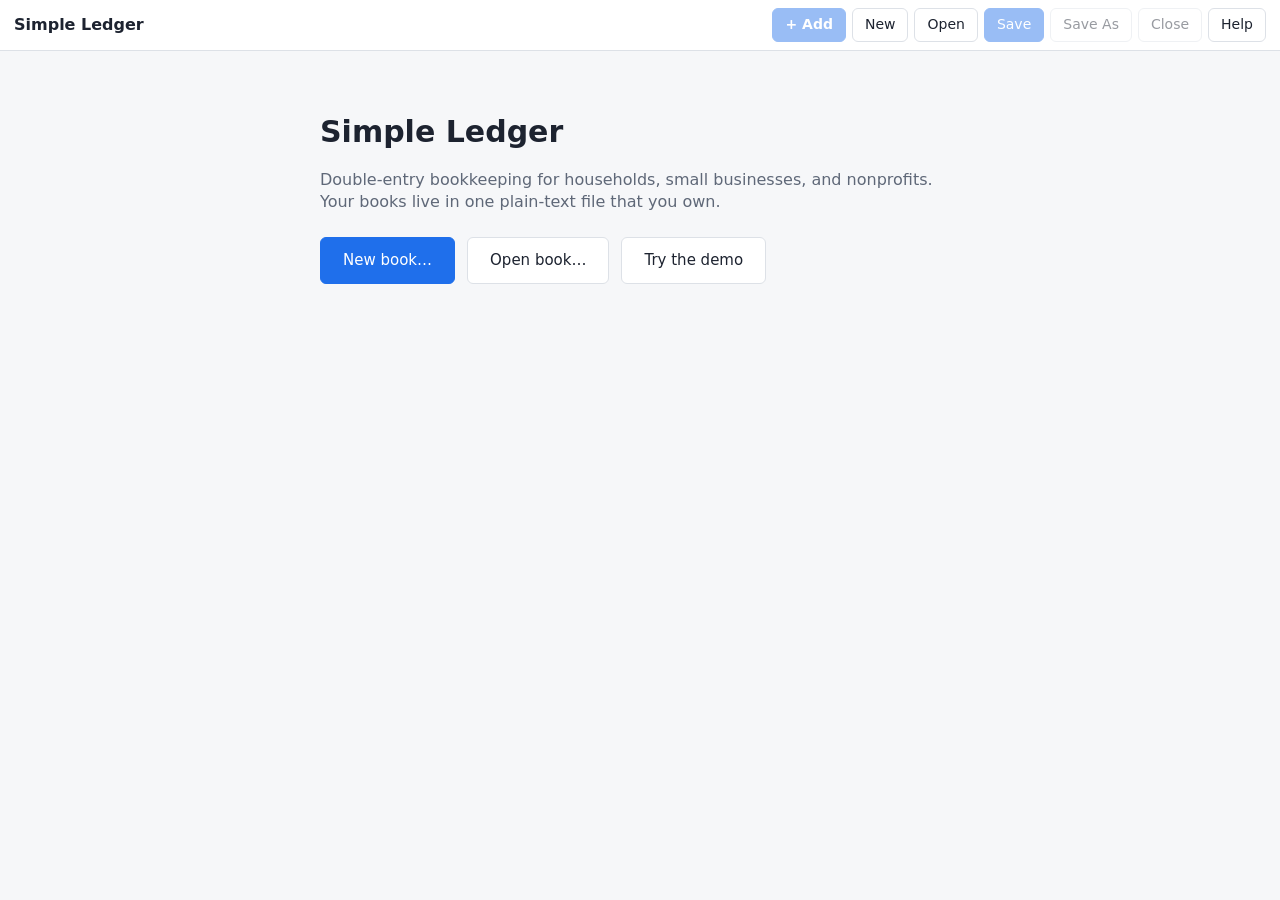
<file: index.html>
<!DOCTYPE html>
<html lang="en">
<head>
<meta charset="utf-8">
<meta name="viewport" content="width=device-width, initial-scale=1">
<title>Simple Ledger</title>
<link rel="icon" type="image/svg+xml" href="favicon.svg">
<link rel="manifest" href="manifest.webmanifest">
<link rel="apple-touch-icon" href="icon-180.png">
<meta name="theme-color" content="#1f5f4a">
<link rel="stylesheet" href="styles.css">
</head>
<body class="no-book">
<header id="toolbar">
  <button id="btn-menu" class="icon" title="Menu" aria-label="Menu">&#9776;</button>
  <div class="brand">
    <span id="book-title">Simple Ledger</span>
    <span id="dirty" class="dot" title="Saved"></span>
    <small id="file-name"></small>
  </div>
  <div class="tools">
    <button id="btn-add" class="primary" title="Add a transaction in plain words" disabled>+ Add</button>
    <button id="btn-new" title="New book">New</button>
    <button id="btn-open" title="Open a journal file">Open</button>
    <button id="btn-save" class="primary" title="Save (Ctrl+S)">Save</button>
    <button id="btn-saveas" title="Save as a new file (Ctrl+Shift+S)">Save As</button>
    <button id="btn-close" title="Close this book">Close</button>
    <button id="btn-help" title="Open the Help guide in a new tab">Help</button>
  </div>
</header>
<div id="layout">
  <nav id="nav"></nav>
  <main id="main"></main>
</div>

<script src="js/money.js"></script>
<script src="js/journal.js"></script>
<script src="js/book.js"></script>
<script src="js/templates.js"></script>
<script src="js/reports.js"></script>
<script src="js/biz.js"></script>
<script src="js/import.js"></script>
<script src="js/pocket.js"></script>
<script src="js/merge.js"></script>
<script src="js/reconcile.js"></script>
<script src="js/storage.js"></script>
<script src="js/ui.js"></script>
<script src="js/reportui.js"></script>
<script src="js/importui.js"></script>
<script src="js/reconcileui.js"></script>
<script src="js/checks.js"></script>
<script src="js/flow.js"></script>
<script src="js/demo.js"></script>
<script src="js/diagnose.js"></script>
<script src="js/ai.js"></script>
<script src="js/aiui.js"></script>
<script src="js/bizui.js"></script>
<script src="js/checksui.js"></script>
<script src="js/quickui.js"></script>
<script src="js/pocketui.js"></script>
<script src="js/mergeui.js"></script>
<script src="js/helpcontent.js"></script>
<script src="js/home.js"></script>
<script src="js/app.js"></script>
<script>
if ('serviceWorker' in navigator && (location.protocol === 'https:' || location.hostname === 'localhost')) navigator.serviceWorker.register('sw.js').catch(function () {});
</script>
</body>
</html>
</file>
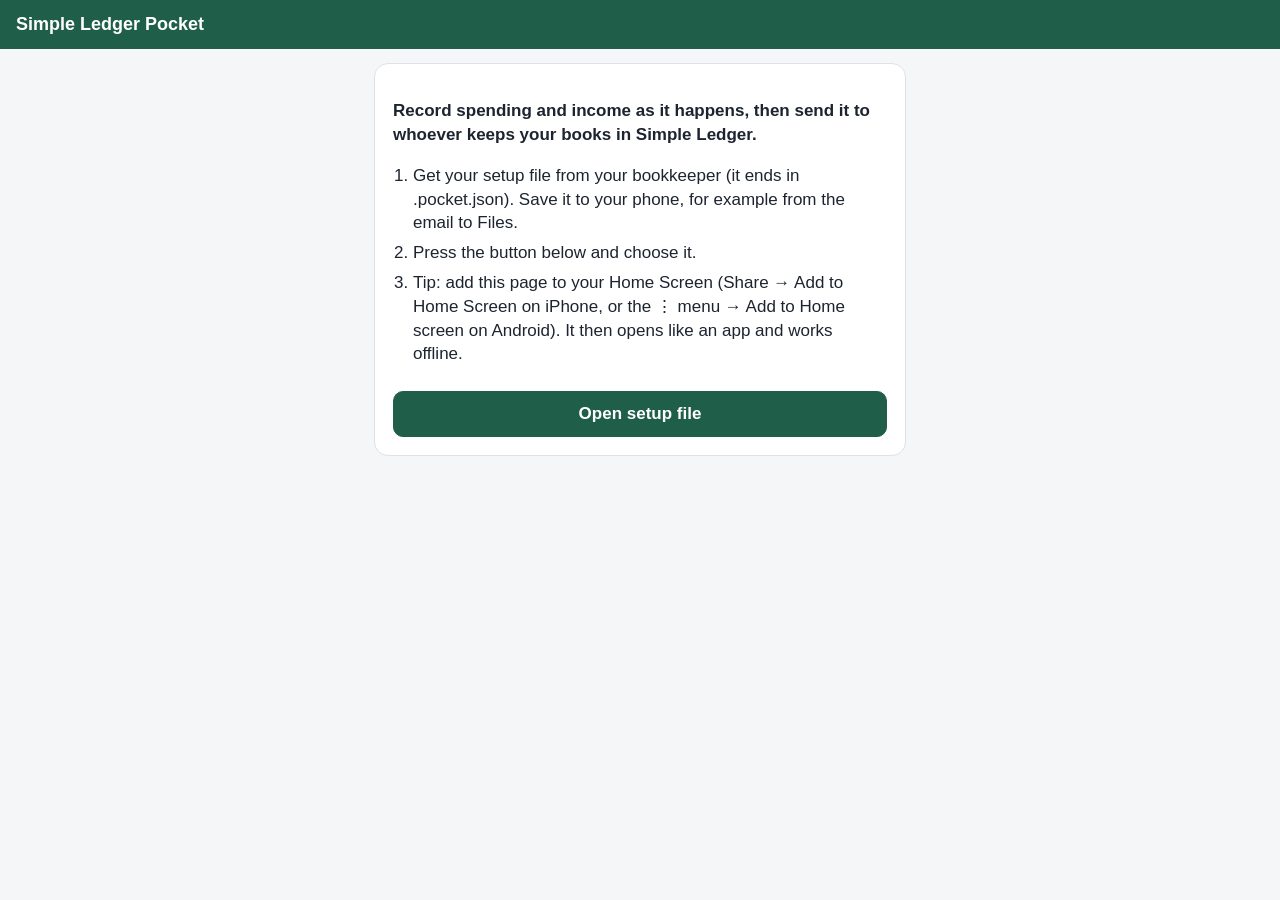
<file: pocket/index.html>
<!DOCTYPE html>
<html lang="en">
<head>
<meta charset="utf-8">
<meta name="viewport" content="width=device-width, initial-scale=1, viewport-fit=cover">
<meta name="theme-color" content="#1f5f4a">
<meta name="apple-mobile-web-app-capable" content="yes">
<meta name="apple-mobile-web-app-title" content="Pocket">
<title>Simple Ledger Pocket</title>
<link rel="manifest" href="manifest.webmanifest">
<link rel="icon" type="image/svg+xml" href="icon.svg">
<link rel="apple-touch-icon" href="icon-180.png">
<style>
:root { --accent: #1f5f4a; --accent-ink: #fff; --ink: #1d2430; --quiet: #6b7480; --line: #dde2e8; --bg: #f4f6f8; --panel: #fff; --neg: #b3261e; --pos: #1d7a46; --warn: #8a5a00; }
* { box-sizing: border-box; }
html, body { margin: 0; background: var(--bg); color: var(--ink); font: 17px/1.4 -apple-system, BlinkMacSystemFont, "Segoe UI", Roboto, sans-serif; -webkit-text-size-adjust: 100%; }
body { padding: env(safe-area-inset-top) env(safe-area-inset-right) env(safe-area-inset-bottom) env(safe-area-inset-left); }
header { background: var(--accent); color: var(--accent-ink); padding: 12px 16px; display: flex; align-items: center; gap: 10px; position: sticky; top: 0; z-index: 2; }
header h1 { font-size: 18px; margin: 0; flex: 1; white-space: nowrap; overflow: hidden; text-overflow: ellipsis; }
header small { display: block; font-weight: 400; opacity: .85; font-size: 13px; }
header button { background: transparent; border: 1px solid rgba(255,255,255,.5); color: #fff; padding: 6px 10px; }
main { padding: 14px 14px 110px; max-width: 560px; margin: 0 auto; }
button { font: inherit; border: 1px solid var(--line); background: var(--panel); color: var(--ink); border-radius: 10px; padding: 10px 14px; cursor: pointer; }
button.primary { background: var(--accent); border-color: var(--accent); color: var(--accent-ink); font-weight: 600; }
button.danger { color: var(--neg); }
button.link { border: none; background: none; color: var(--accent); padding: 6px 4px; }
button:disabled { opacity: .45; }
.big2 { display: grid; grid-template-columns: 1fr 1fr; gap: 12px; margin: 4px 0 18px; }
.big2 button { padding: 22px 8px; font-size: 20px; font-weight: 600; border-radius: 14px; }
.big2 .spent { background: #fff3f2; border-color: #f0c9c6; color: var(--neg); }
.big2 .got { background: #eef8f2; border-color: #bfe3cd; color: var(--pos); }
h2 { font-size: 15px; text-transform: uppercase; letter-spacing: .04em; color: var(--quiet); margin: 18px 2px 8px; font-weight: 600; }
.card { background: var(--panel); border: 1px solid var(--line); border-radius: 12px; overflow: hidden; }
.row { display: flex; gap: 10px; padding: 11px 14px; border-top: 1px solid var(--line); align-items: center; }
.row:first-child { border-top: none; }
.row.click { cursor: pointer; } .row.click:active { background: #f0f3f6; }
.row .main { flex: 1; min-width: 0; }
.row .main strong, .row .main small { display: block; white-space: nowrap; overflow: hidden; text-overflow: ellipsis; }
.row .main small { color: var(--quiet); font-size: 14px; }
.amt { font-variant-numeric: tabular-nums; font-weight: 600; white-space: nowrap; }
.amt.neg { color: var(--neg); } .amt.pos { color: var(--pos); }
.empty { color: var(--quiet); padding: 14px; text-align: center; }
.sendbar { position: fixed; left: 0; right: 0; bottom: 0; padding: 12px 14px calc(12px + env(safe-area-inset-bottom)); background: rgba(244,246,248,.96); border-top: 1px solid var(--line); }
.sendbar button { width: 100%; max-width: 560px; display: block; margin: 0 auto; padding: 15px; font-size: 18px; }
form { display: grid; gap: 14px; }
label.f { display: grid; grid-template-columns: minmax(0, 1fr); gap: 5px; font-size: 15px; color: var(--quiet); }
label.f input, label.f select, label.f textarea { font: inherit; font-size: 18px; color: var(--ink); padding: 11px 12px; border: 1px solid var(--line); border-radius: 10px; background: var(--panel); width: 100%; -webkit-appearance: none; appearance: none; }
label.f select { background-image: linear-gradient(45deg, transparent 50%, var(--quiet) 50%), linear-gradient(135deg, var(--quiet) 50%, transparent 50%); background-position: calc(100% - 18px) 50%, calc(100% - 13px) 50%; background-size: 5px 5px; background-repeat: no-repeat; padding-right: 32px; }
label.f input.money { font-size: 30px; font-weight: 600; text-align: right; font-variant-numeric: tabular-nums; }
.seg { display: grid; grid-template-columns: 1fr 1fr; border: 1px solid var(--line); border-radius: 10px; overflow: hidden; }
.seg button { border: none; border-radius: 0; padding: 12px; background: var(--panel); }
.seg button.on.spent { background: var(--neg); color: #fff; } .seg button.on.got { background: var(--pos); color: #fff; }
.actions { display: flex; gap: 10px; } .actions .grow { flex: 1; }
.note { color: var(--quiet); font-size: 14px; }
.warn { color: var(--warn); font-size: 14px; }
.toast { position: fixed; left: 50%; transform: translateX(-50%); bottom: calc(90px + env(safe-area-inset-bottom)); background: #1d2430; color: #fff; padding: 10px 16px; border-radius: 10px; font-size: 15px; z-index: 9; max-width: 90vw; }
.welcome { background: var(--panel); border: 1px solid var(--line); border-radius: 14px; padding: 18px; }
.welcome ol { padding-left: 20px; } .welcome li { margin: 6px 0; }
.total { display: flex; justify-content: space-between; padding: 4px 4px 0; color: var(--quiet); font-size: 14px; }
kbd { font: inherit; }
.amtbox input.money { padding-right: 12px; }
.fx { background: #fbf6e8; border: 1px solid #ecdca6; border-radius: 10px; padding: 12px; display: grid; gap: 12px; } .fx[hidden] { display: none; } .fx .note { margin: 0; }
.orig { display: block; font-weight: 400; color: var(--quiet); font-size: 13px; text-align: right; }
</style>
</head>
<body>
<header>
  <h1 id="title">Simple Ledger Pocket</h1>
  <button id="btn-menu" hidden>Menu</button>
</header>
<main id="main"></main>
<div class="sendbar" id="sendbar" hidden><button class="primary" id="btn-send">Send to bookkeeper</button></div>
<script src="pocket.js"></script>
</body>
</html>
</file>
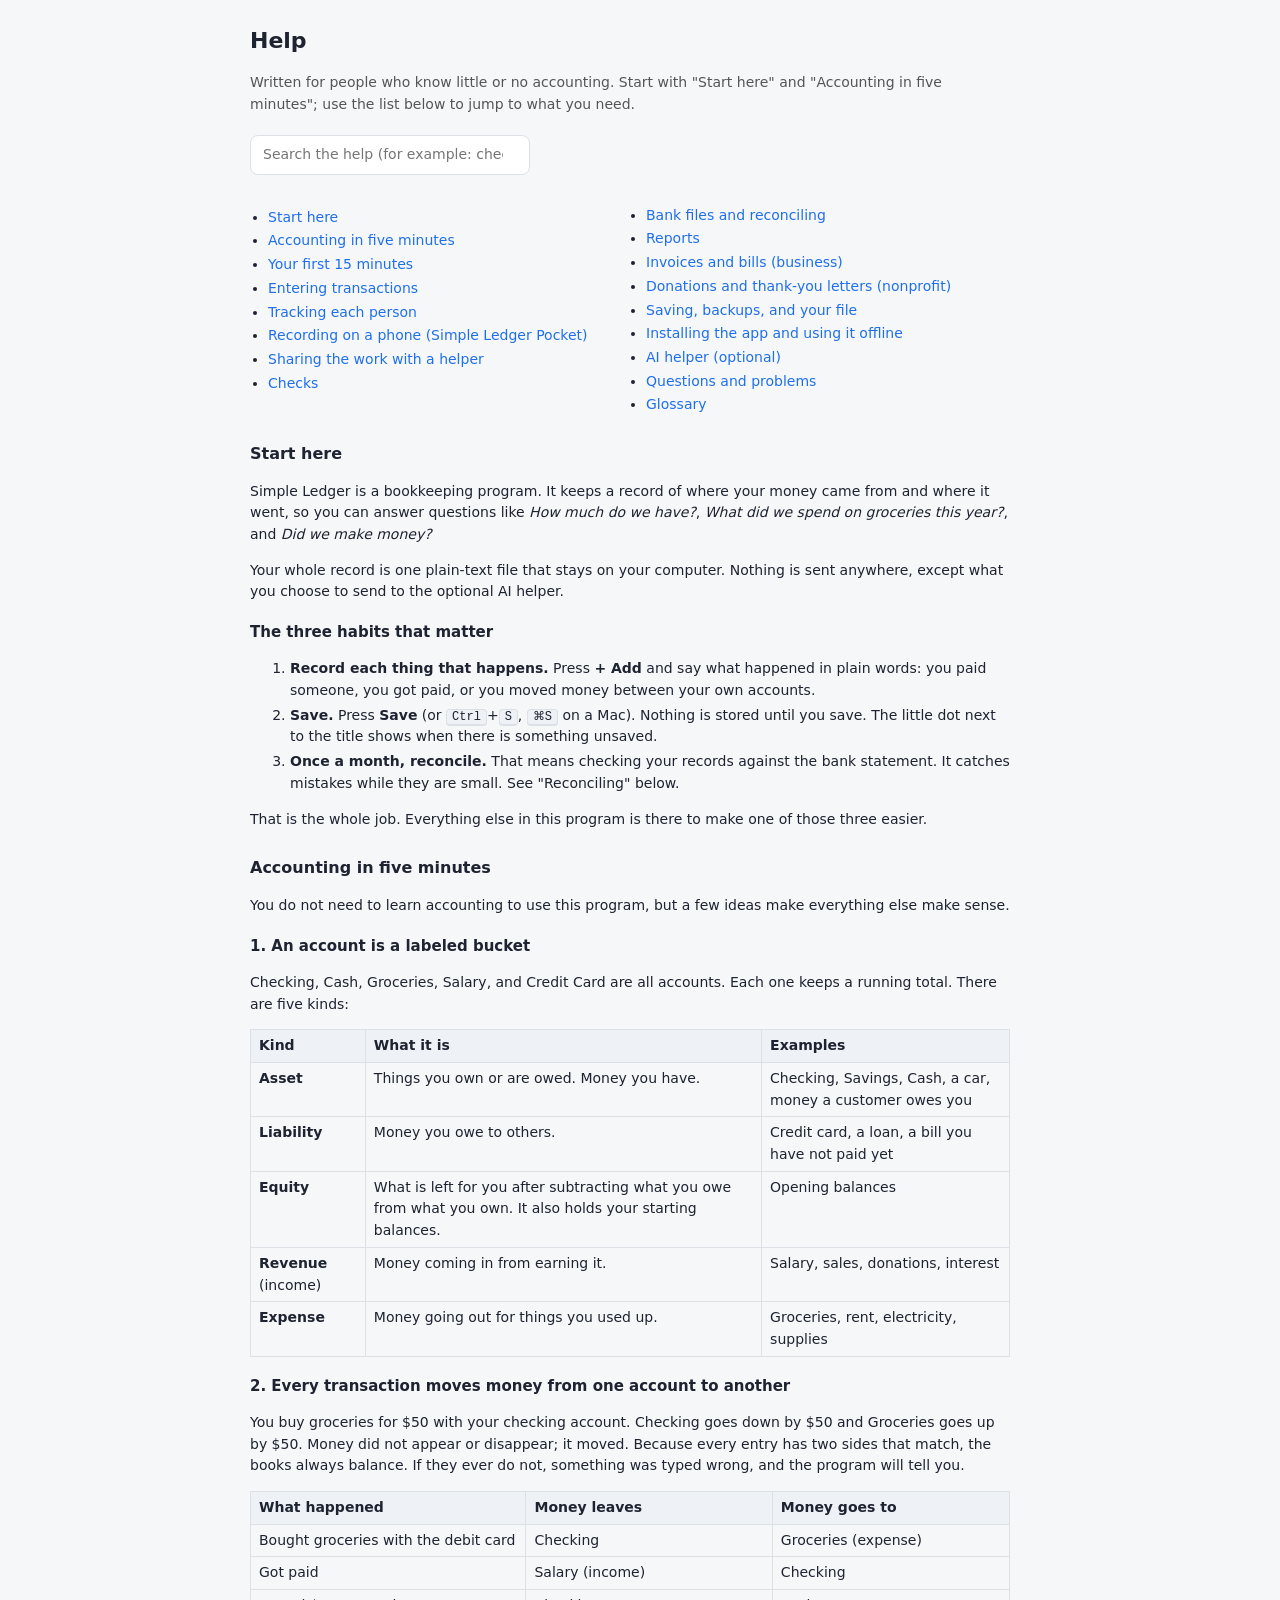
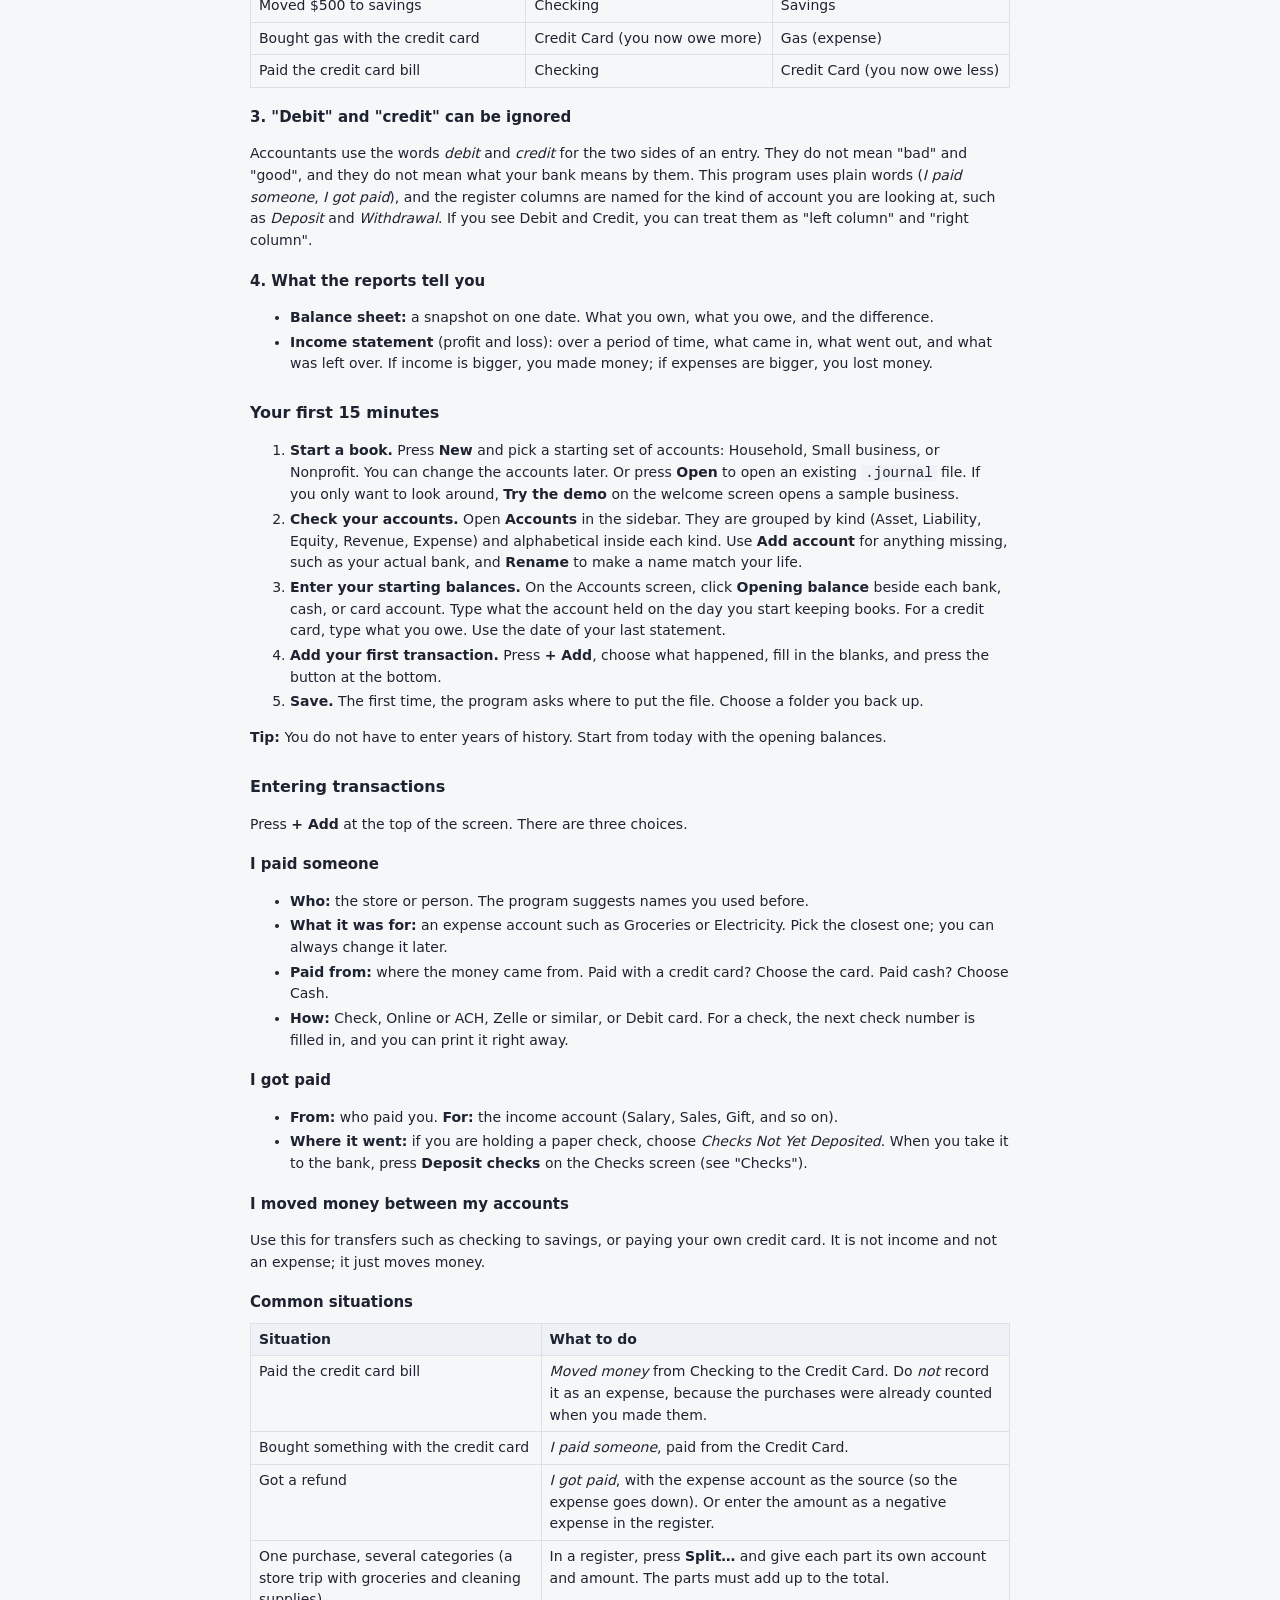
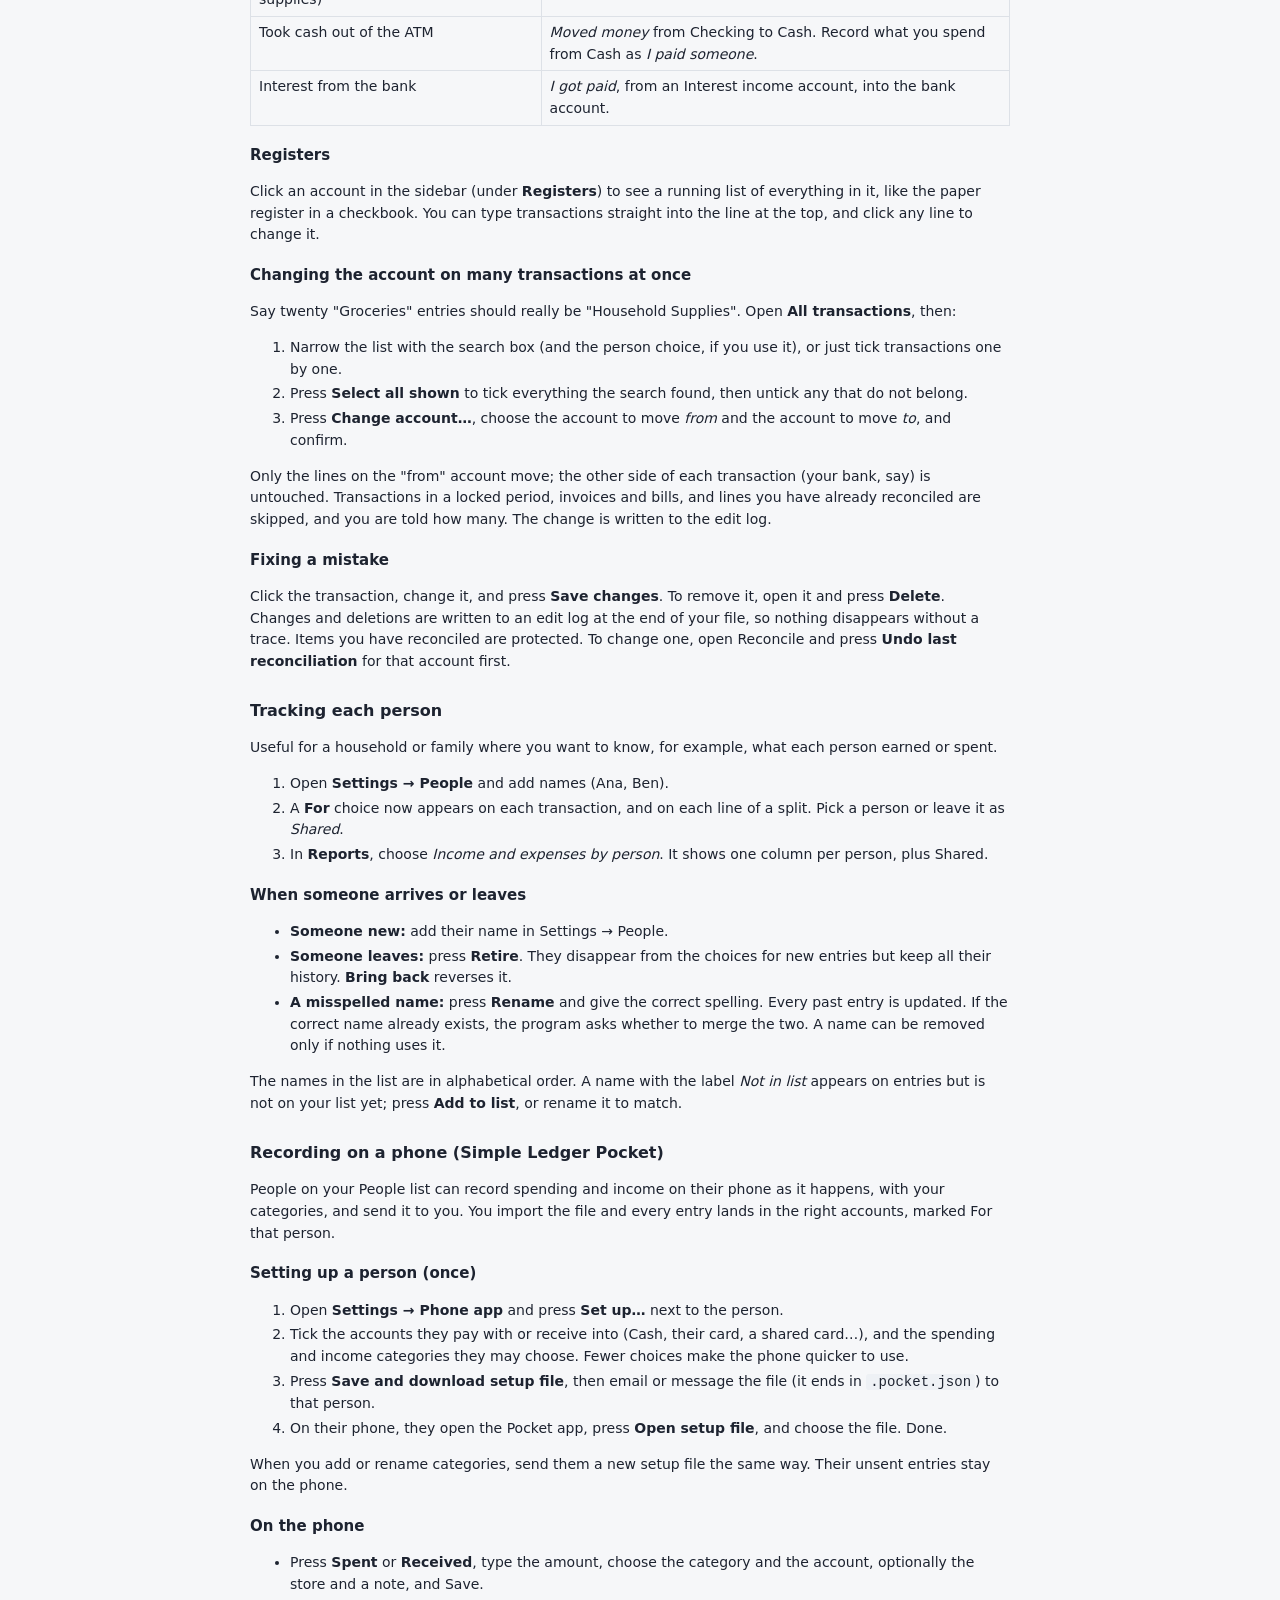
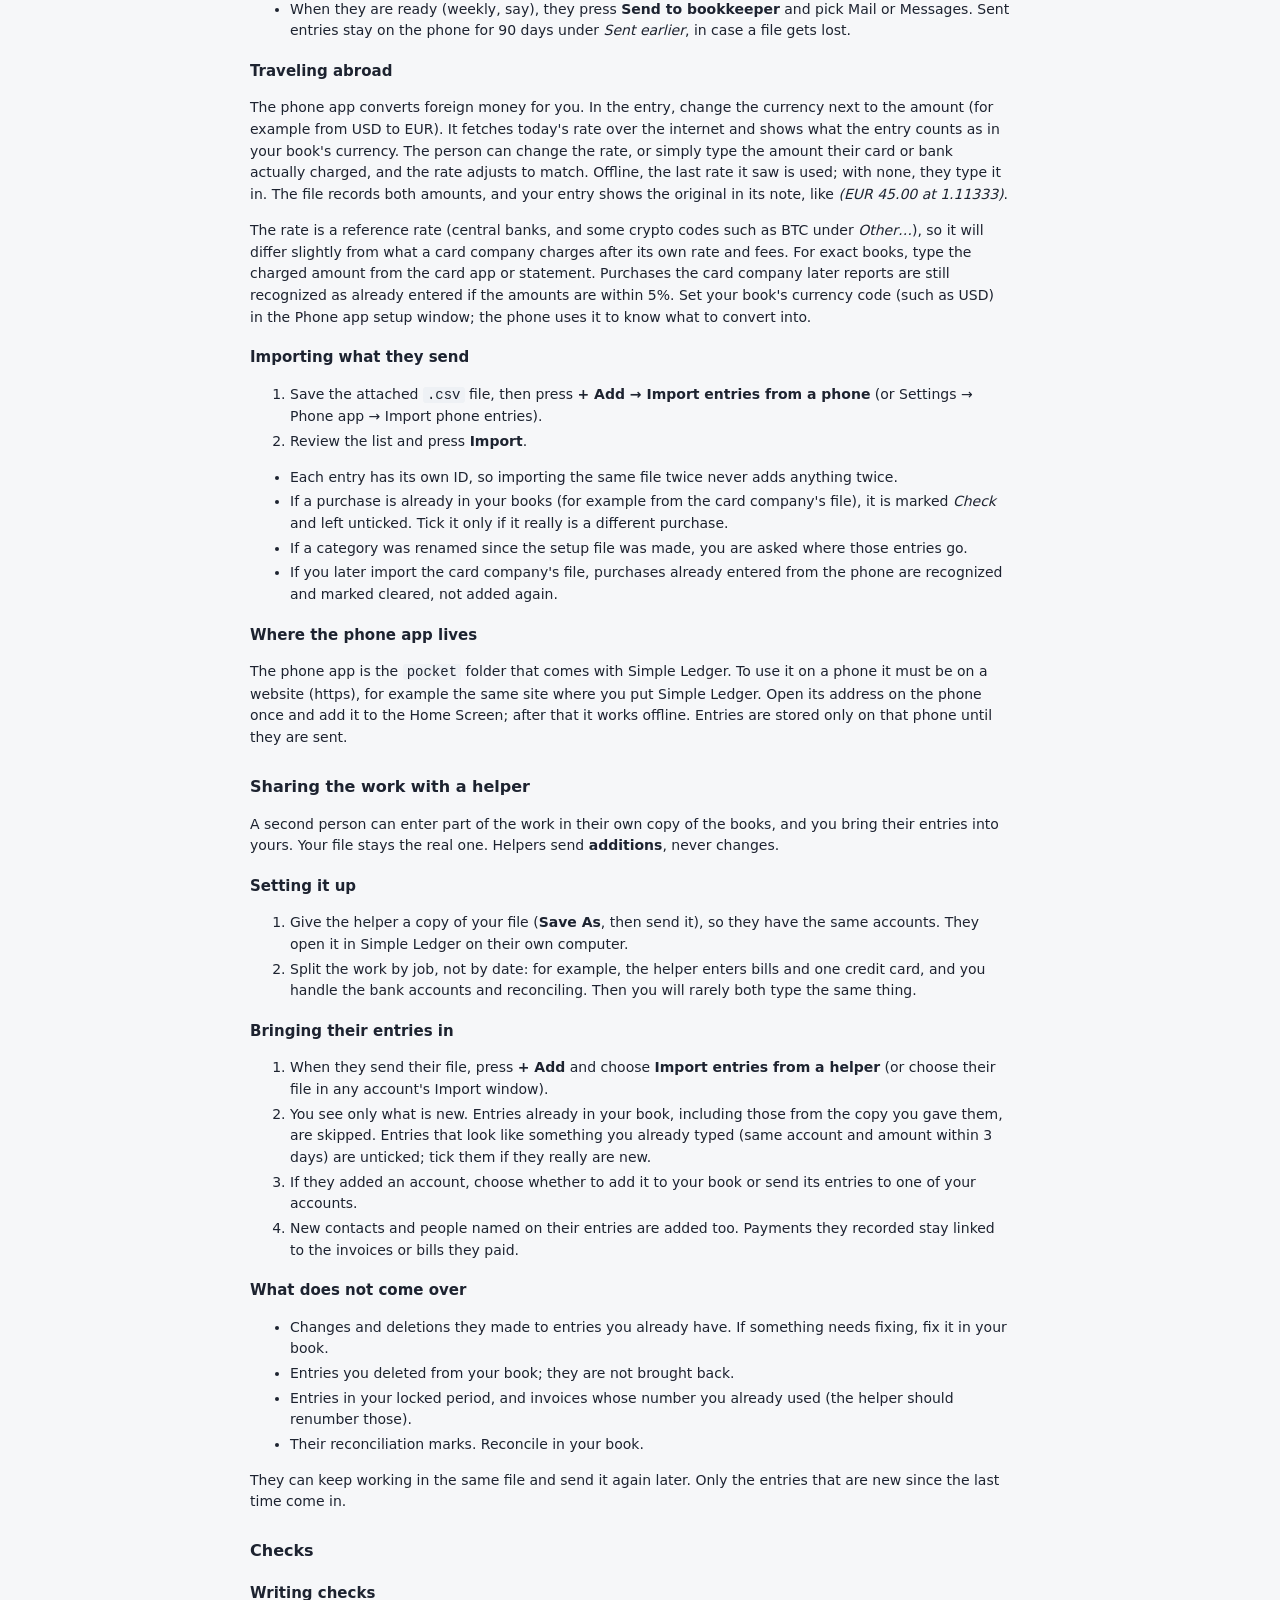
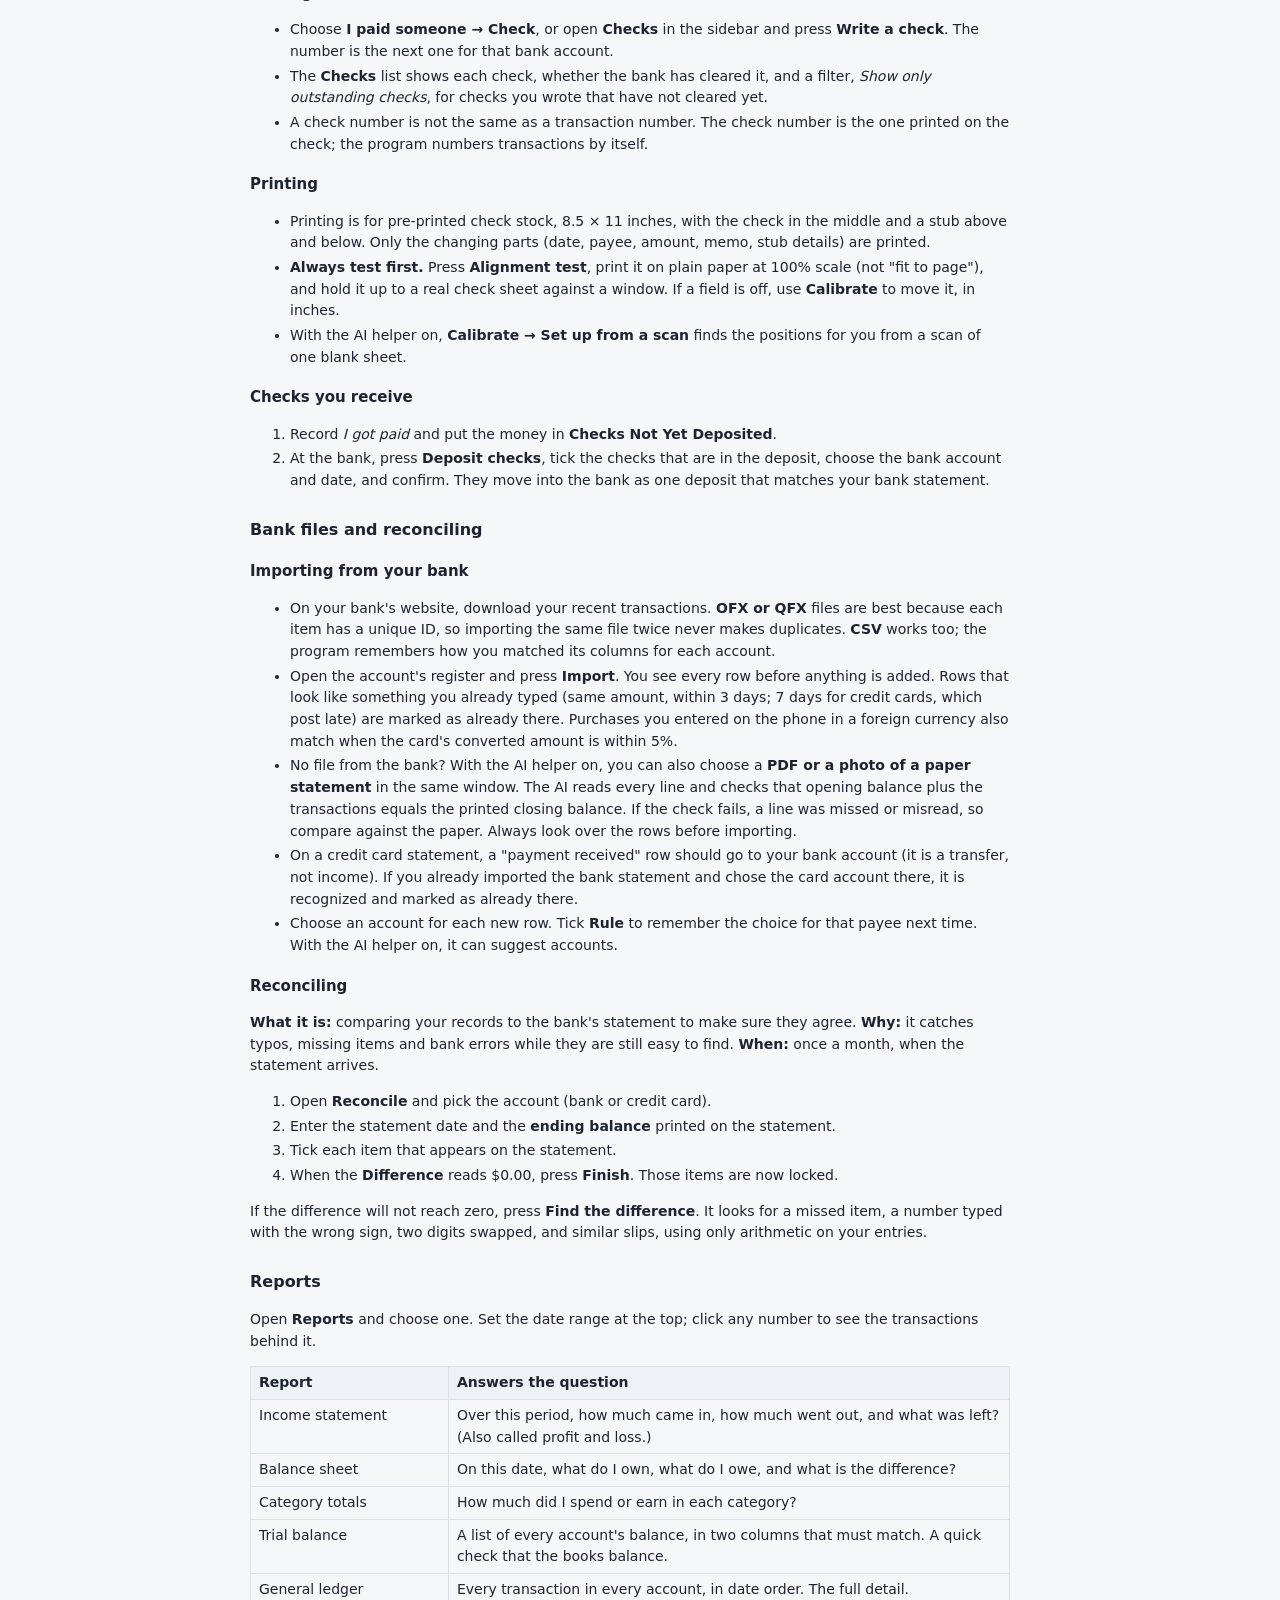
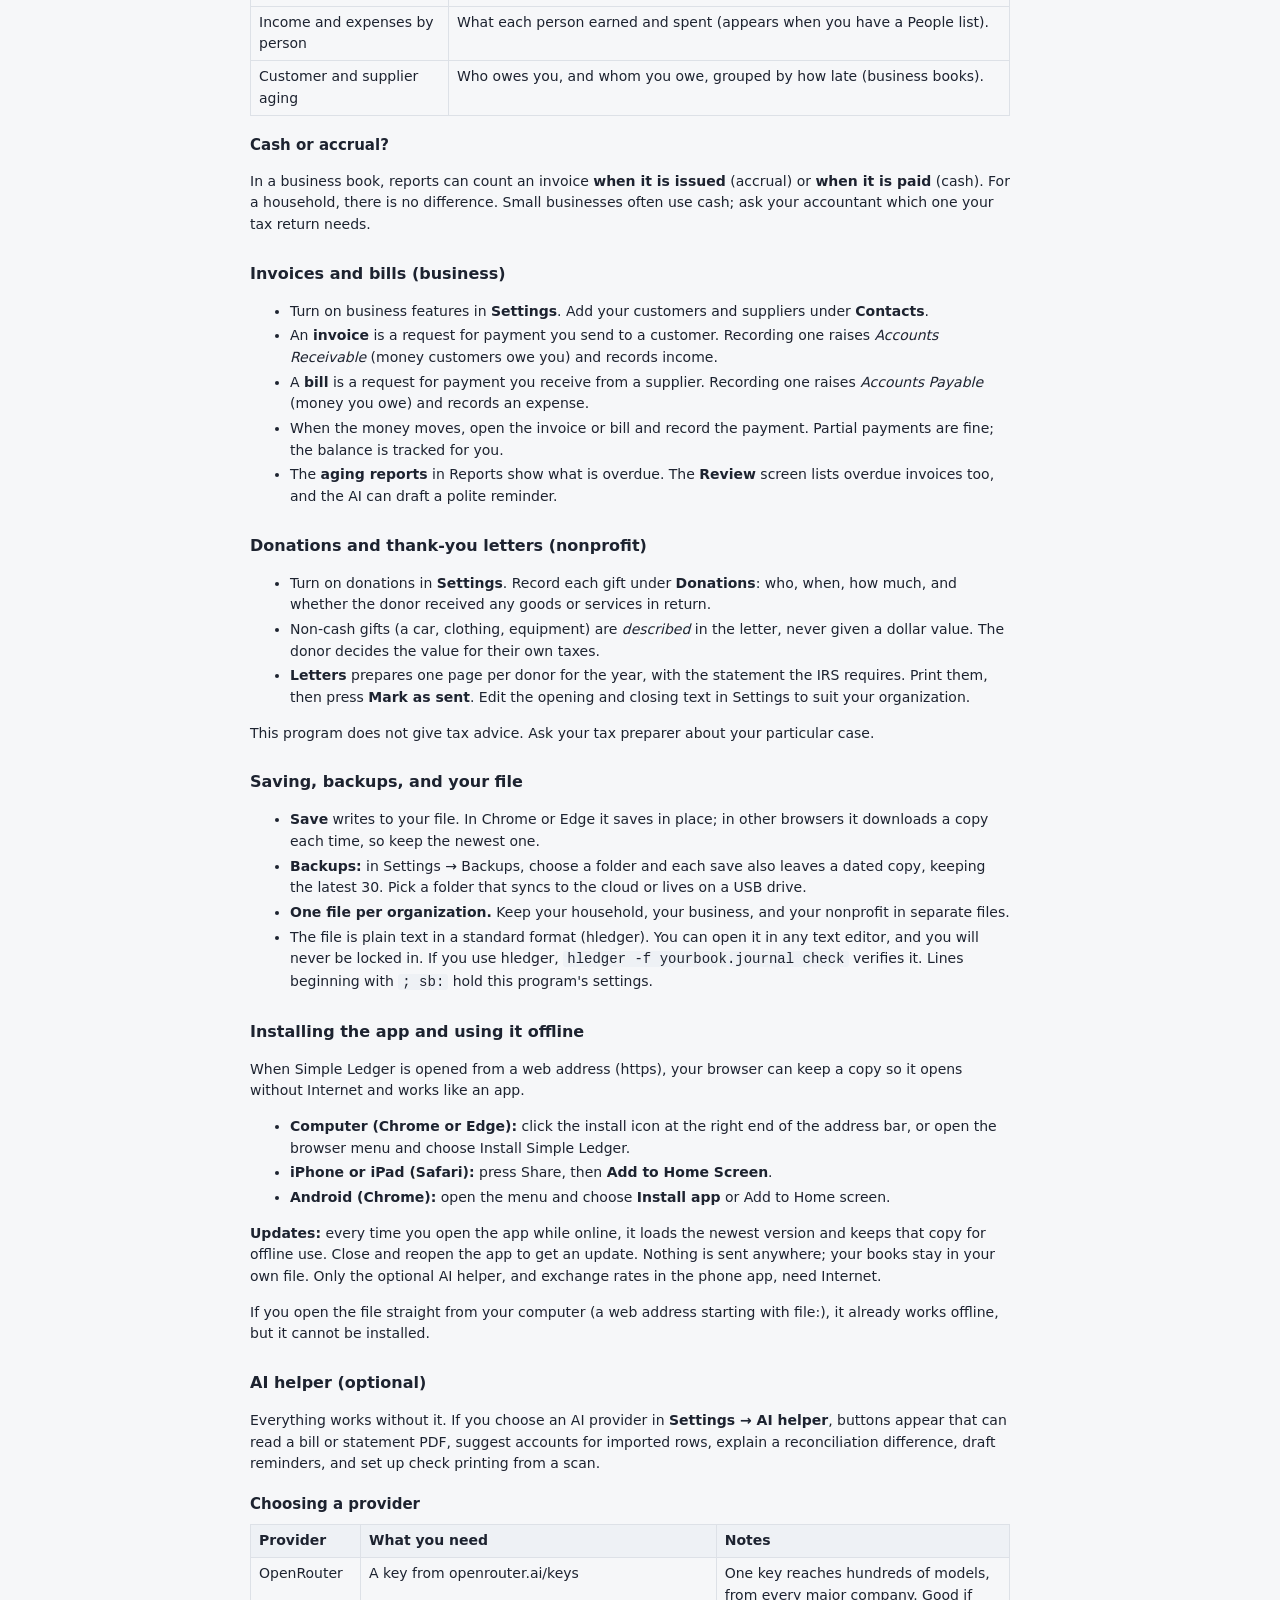
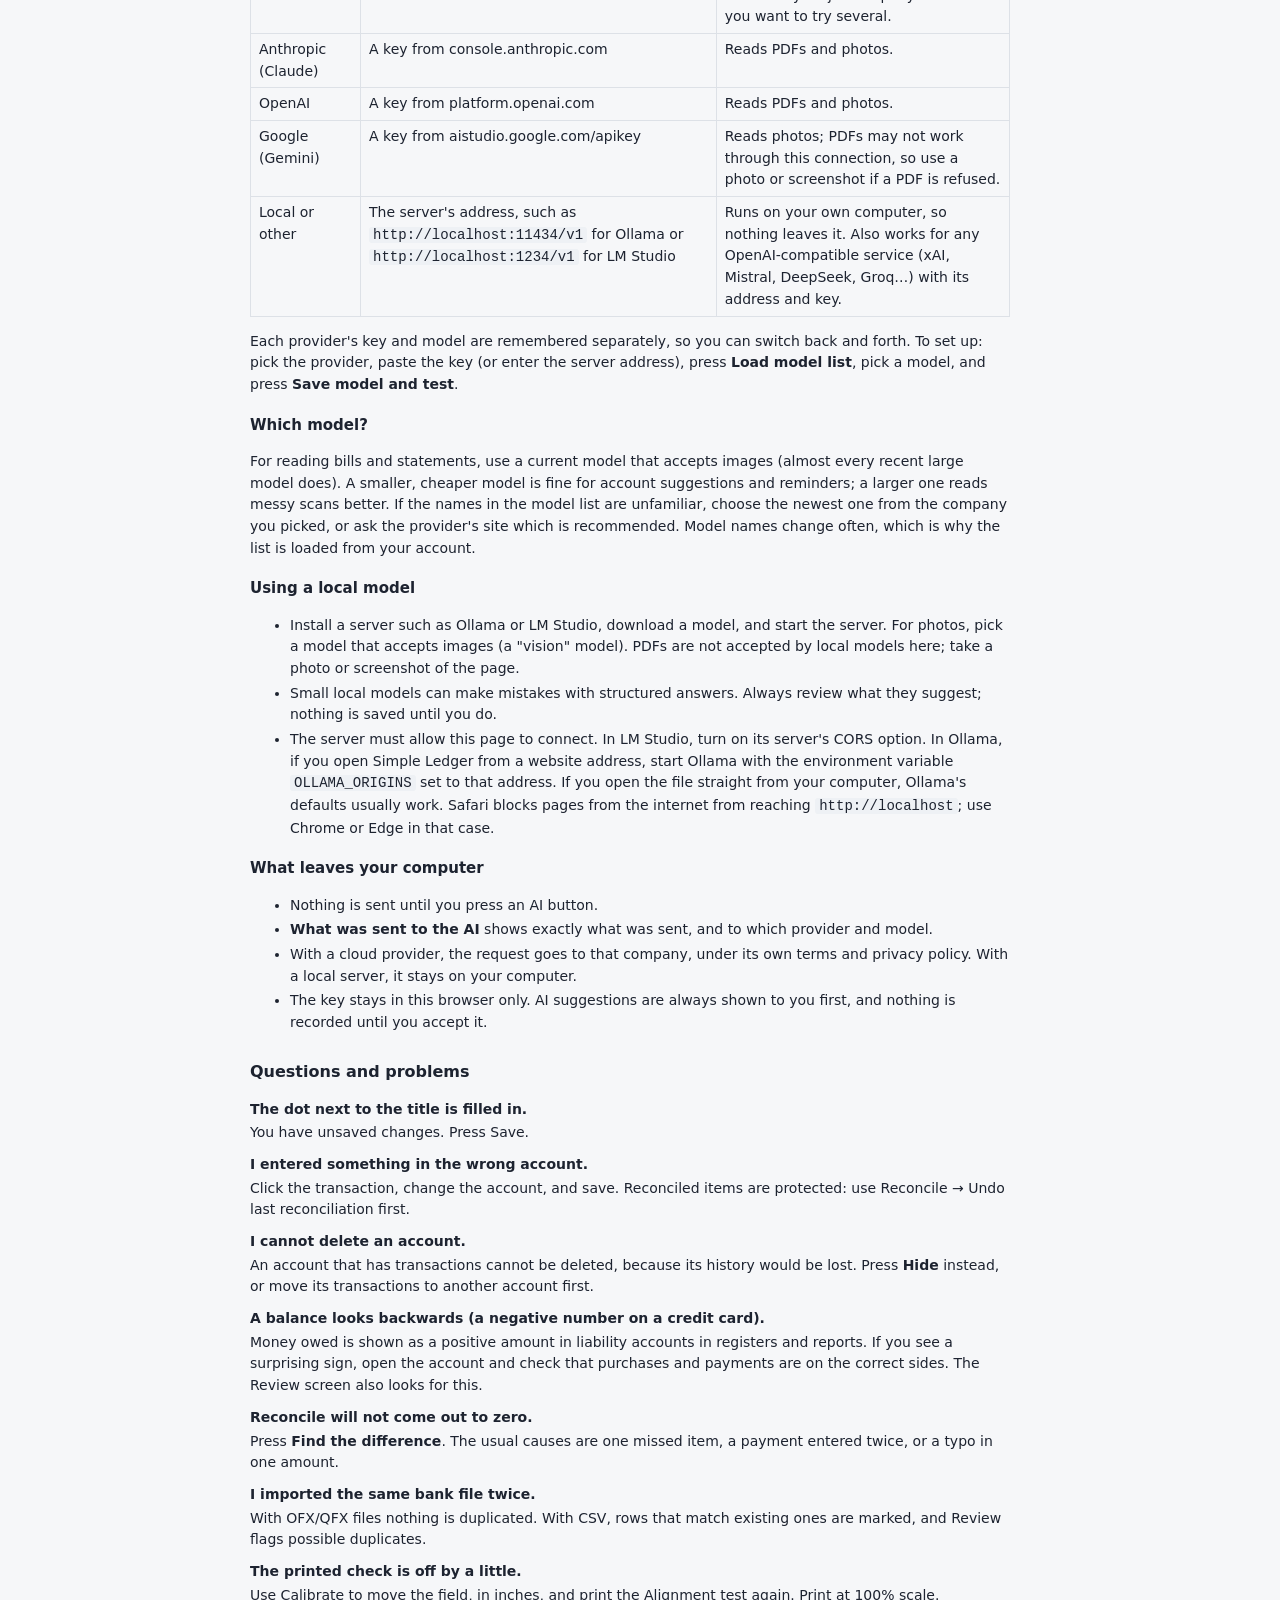
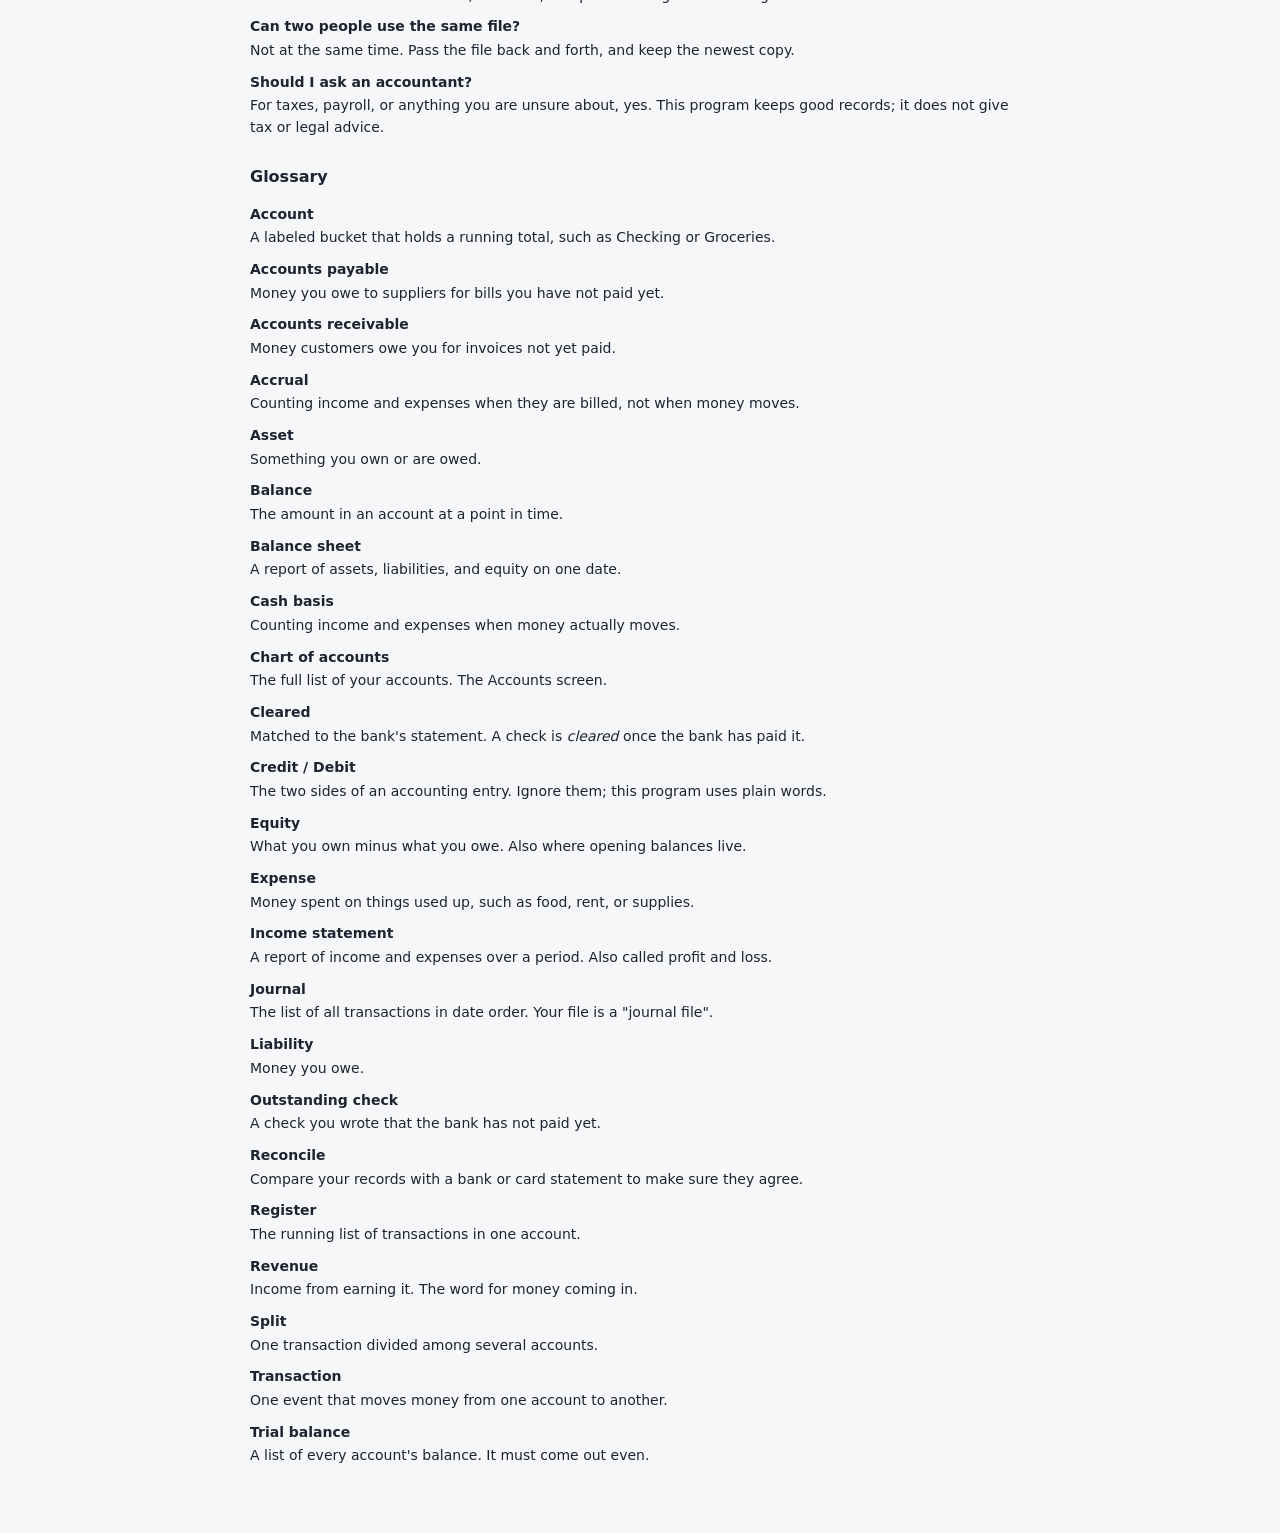
<file: help.html>
<!DOCTYPE html>
<html lang="en">
<head>
<meta charset="utf-8">
<meta name="viewport" content="width=device-width, initial-scale=1">
<title>Simple Ledger Help</title>
<link rel="icon" type="image/svg+xml" href="favicon.svg">
<link rel="stylesheet" href="styles.css">
<style>body { overflow: auto; display: block; } #page { max-width: 820px; margin: 0 auto; padding: 24px 20px 60px; }</style>
</head>
<body>
<div id="page"></div>
<script src="js/helpcontent.js"></script>
<script>SL.HelpContent.render(document.getElementById('page'));</script>
</body>
</html>
</file>
<file: styles.css>
/* Simple Ledger - styles.css */
:root {
  --bg: #f6f7f9; --panel: #fff; --ink: #1d2330; --quiet: #5f6878; --line: #dde1e7; --head: #eef1f5;
  --accent: #1f6feb; --accent-ink: #fff; --neg: #b42318; --good: #157f3b; --warn: #9a6700;
  --sel: #e8f0fe; --font: system-ui, -apple-system, "Segoe UI", Roboto, sans-serif;
  --mono: ui-monospace, "SF Mono", Consolas, monospace;
}
* { box-sizing: border-box; }
html, body { height: 100%; margin: 0; }
body { font: 14px/1.4 var(--font); color: var(--ink); background: var(--bg); display: flex; flex-direction: column; }
button, input, select { font: inherit; }
button { padding: 6px 12px; border: 1px solid var(--line); border-radius: 6px; background: var(--panel); color: var(--ink); cursor: pointer; }
button:hover:not(:disabled) { border-color: #b8c0cc; }
button:disabled { opacity: .45; cursor: default; }
button.primary { background: var(--accent); border-color: var(--accent); color: var(--accent-ink); }
button.danger { color: var(--neg); }
button.link { border: none; background: none; padding: 2px 6px; color: var(--accent); }
button.link.danger { color: var(--neg); }
input, select { padding: 5px 8px; border: 1px solid var(--line); border-radius: 6px; background: #fff; color: var(--ink); min-width: 0; }
input:focus, select:focus, button:focus-visible { outline: 2px solid var(--accent); outline-offset: -1px; }
a { color: var(--accent); text-decoration: none; }
h1 { font-size: 22px; margin: 0 0 12px; }
h2 { font-size: 16px; margin: 24px 0 8px; }
.neg { color: var(--neg); }
.note { color: var(--quiet); font-size: 13px; }
.note.warn { color: var(--warn); }
.empty { color: var(--quiet); padding: 16px; }

/* toolbar */
#toolbar { display: flex; align-items: center; gap: 12px; padding: 8px 14px; background: var(--panel); border-bottom: 1px solid var(--line); }
.brand { flex: 1; display: flex; align-items: baseline; gap: 8px; min-width: 0; }
#book-title { font-weight: 600; font-size: 16px; white-space: nowrap; overflow: hidden; text-overflow: ellipsis; }
#file-name { color: var(--quiet); white-space: nowrap; overflow: hidden; text-overflow: ellipsis; }
.dot { width: 9px; height: 9px; border-radius: 50%; background: transparent; display: inline-block; align-self: center; }
.dot.on { background: var(--warn); }
.tools { display: flex; gap: 6px; }
#btn-menu { display: none; border: none; font-size: 18px; }

/* layout */
#layout { flex: 1; display: flex; min-height: 0; }
#nav { width: 230px; flex: none; background: var(--panel); border-right: 1px solid var(--line); padding: 10px 0; overflow-y: auto; }
body.no-book #nav { display: none; }
.nav-item { display: flex; justify-content: space-between; gap: 6px; padding: 6px 16px; color: var(--ink); }
.nav-item:hover { background: var(--head); }
.nav-item.active { background: var(--sel); color: var(--accent); font-weight: 600; }
.nav-head { padding: 14px 16px 4px; font-size: 11px; text-transform: uppercase; letter-spacing: .06em; color: var(--quiet); }
.nav-name { overflow: hidden; text-overflow: ellipsis; white-space: nowrap; }
.nav-bal { color: var(--quiet); font-variant-numeric: tabular-nums; white-space: nowrap; }
#main { flex: 1; overflow-y: auto; padding: 20px 24px 40px; min-width: 0; display: flex; flex-direction: column; }
.screen-head { display: flex; justify-content: space-between; align-items: flex-start; gap: 12px; flex-wrap: wrap; margin-bottom: 12px; }
.screen-head h1 { margin: 0; }
.subtitle { color: var(--quiet); }
.actions { display: flex; gap: 8px; align-items: center; flex-wrap: wrap; }
.check { display: inline-flex; align-items: center; gap: 6px; }

/* welcome */
.welcome { max-width: 640px; margin: 40px auto; }
.welcome h1 { font-size: 30px; }
.lead { font-size: 16px; color: var(--quiet); }
.big-buttons { display: flex; gap: 12px; margin: 24px 0; }
.big-buttons button { padding: 12px 22px; font-size: 15px; }
ul.recent { list-style: none; padding: 0; margin: 0; background: var(--panel); border: 1px solid var(--line); border-radius: 8px; }
ul.recent li { padding: 8px 12px; border-bottom: 1px solid var(--line); display: flex; align-items: baseline; gap: 8px; }
ul.recent li:last-child { border-bottom: none; }
ul.recent small { color: var(--quiet); flex: 1; }

/* cards */
.cards { display: grid; grid-template-columns: repeat(auto-fit, minmax(200px, 1fr)); gap: 12px; }
.card { background: var(--panel); border: 1px solid var(--line); border-radius: 8px; padding: 14px 16px; }
.card-label { color: var(--quiet); font-size: 13px; }
.card-value { font-size: 24px; font-weight: 600; font-variant-numeric: tabular-nums; }
.card-sub { color: var(--quiet); font-size: 12px; }
.tip { margin-top: 20px; padding: 12px 14px; background: var(--sel); border-radius: 8px; }
ul.warnings { color: var(--warn); font-size: 13px; }

/* grids */
table.grid { width: 100%; border-collapse: collapse; background: var(--panel); border: 1px solid var(--line); }
table.grid th { position: sticky; top: 0; background: var(--head); text-align: left; font-weight: 600; font-size: 12px; color: var(--quiet); padding: 6px 8px; border-bottom: 1px solid var(--line); z-index: 1; }
table.grid td { padding: 5px 8px; border-bottom: 1px solid var(--line); vertical-align: middle; }
.num { text-align: right !important; font-variant-numeric: tabular-nums; white-space: nowrap; }
tr.click { cursor: pointer; }
tr.click:hover td { background: #f3f6fb; }
tr.editing td { background: var(--sel) !important; }
tr.locked td { color: var(--quiet); }
tr.top td:first-child { font-weight: 600; }
td.subtotal { color: var(--quiet); }
tr.hidden-acct td { color: var(--quiet); font-style: italic; }
td.type { color: var(--quiet); }
.row-actions { white-space: nowrap; text-align: right; }
.accounts .row-actions button { visibility: hidden; }
.accounts tr:hover .row-actions button, .accounts .row-actions button:focus { visibility: visible; }

/* register */
.reg-balance { text-align: right; }
.reg-balance small { display: block; color: var(--quiet); }
.reg-balance strong { font-size: 22px; font-variant-numeric: tabular-nums; }
.reg-scroll { flex: 1; min-height: 160px; overflow: auto; border-radius: 6px; }
.register td.date { white-space: nowrap; }
.register td.xfer { color: var(--quiet); max-width: 260px; overflow: hidden; text-overflow: ellipsis; white-space: nowrap; }
.register td.memo { color: var(--quiet); max-width: 220px; overflow: hidden; text-overflow: ellipsis; white-space: nowrap; }
.register td.bal { font-weight: 600; }
td.status { text-align: center; width: 28px; font-weight: 600; color: var(--good); }
td.status.s-n:hover::after { content: "c"; color: #c3c9d3; }
td.status.s-R { color: var(--accent); }
td.status.s-p { color: var(--warn); }

/* entry form */
form.entry { margin-top: 12px; padding: 10px 12px 12px; background: var(--panel); border: 1px solid var(--line); border-radius: 8px; }
form.entry.editing { border-color: var(--accent); }
.entry-title { font-weight: 600; font-size: 13px; margin-bottom: 6px; }
.entry-row { display: flex; gap: 8px; flex-wrap: wrap; }
.entry-row label { display: flex; flex-direction: column; font-size: 12px; color: var(--quiet); gap: 2px; }
.f-date { width: 150px; } .f-num { width: 70px; } .f-payee { flex: 2 1 160px; } .f-acct { flex: 2 1 200px; }
.f-memo { flex: 1 1 120px; } .f-amt { width: 110px; }
.f-amt input { text-align: right; }
.entry-buttons { display: flex; gap: 8px; margin-top: 10px; }

/* split editor */
.split .entry-row { margin-bottom: 12px; }
.split-lines input { width: 100%; }
.split-lines td { padding: 3px 4px; }
.split-lines input.amt { text-align: right; width: 110px; }
.split-foot { display: flex; gap: 8px; align-items: center; margin-top: 8px; }
.diff { margin-left: auto; font-weight: 600; color: var(--good); }
.diff.bad { color: var(--neg); }

/* journal list */
.journal-list { display: flex; flex-direction: column; gap: 8px; }
.jtx { background: var(--panel); border: 1px solid var(--line); border-radius: 8px; padding: 8px 12px; }
.jtx.click:hover { border-color: #b8c0cc; cursor: pointer; }
.jtx.locked { opacity: .75; }
.jtx.raw pre { margin: 0; font: 12px var(--mono); color: var(--quiet); white-space: pre-wrap; }
.jtx.raw small { color: var(--warn); }
.jhead { display: flex; gap: 10px; align-items: baseline; margin-bottom: 4px; }
.jhead .date, .jhead .code, .jhead .memo { color: var(--quiet); }
table.jlines { width: 100%; border-collapse: collapse; font-size: 13px; }
table.jlines td { padding: 1px 0; }
table.jlines td:first-child { padding-left: 16px; }
table.jlines td.num { width: 120px; }
input[type=search] { width: 280px; }

/* forms & dialogs */
.form { display: flex; flex-direction: column; gap: 12px; }
.form.settings { max-width: 480px; }
.field { display: flex; flex-direction: column; gap: 4px; }
.field > span { font-weight: 600; font-size: 13px; }
.field small { color: var(--quiet); }
.field.check { flex-direction: row; align-items: center; }
.field.check > span { font-weight: normal; }
.backdrop { position: fixed; inset: 0; background: rgba(20, 25, 35, .35); display: flex; align-items: flex-start; justify-content: center; padding: 8vh 16px; z-index: 50; overflow-y: auto; }
.dlg { background: var(--panel); border-radius: 10px; box-shadow: 0 10px 40px rgba(0,0,0,.2); width: 100%; max-width: 460px; padding: 18px 20px; }
.dlg.wide { max-width: 860px; }
.dlg h2 { margin: 0 0 12px; font-size: 18px; }
.dlg-error { color: var(--neg); min-height: 1.2em; margin-top: 8px; }
.dlg-buttons { display: flex; justify-content: flex-end; gap: 8px; margin-top: 8px; }
.dlg-buttons .left { margin-right: auto; }
pre.source { background: var(--panel); border: 1px solid var(--line); border-radius: 8px; padding: 12px; font: 12px/1.5 var(--mono); overflow: auto; }
#toasts { position: fixed; bottom: 16px; right: 16px; display: flex; flex-direction: column; gap: 8px; z-index: 60; }
.toast { background: #222b38; color: #fff; padding: 10px 14px; border-radius: 8px; max-width: 380px; box-shadow: 0 4px 16px rgba(0,0,0,.2); transition: opacity .5s; }
.toast.error { background: var(--neg); }
.toast.warn { background: var(--warn); }
.toast.fade { opacity: 0; }

/* phones */
@media (max-width: 700px) {
  .desktop-only { display: block; }
  .reg-right { align-items: flex-start; }
  #btn-menu { display: block; }
  body.no-book #btn-menu { display: none; }
  #toolbar { flex-wrap: wrap; gap: 6px; padding: 6px 10px; }
  .tools { width: 100%; overflow-x: auto; }
  .tools button { padding: 6px 10px; }
  #btn-saveas, #btn-close { display: none; }
  #nav { position: fixed; top: 0; bottom: 0; left: 0; z-index: 40; transform: translateX(-100%); transition: transform .2s; box-shadow: 0 0 30px rgba(0,0,0,.2); }
  body.nav-open #nav { transform: none; }
  #main { padding: 14px 12px 30px; }
  .register .numcol, .register .memo, .register .xfer { display: none; }
  .register th, .register td { font-size: 13px; }
  .f-date, .f-num, .f-amt { width: auto; flex: 1 1 40%; }
  .f-payee, .f-acct, .f-memo { flex: 1 1 100%; }
  .accounts .row-actions button { visibility: visible; }
  .accounts td.type { display: none; }
  input[type=search] { width: 100%; }
  .dlg { padding: 14px; }
}
/* import and reconcile */
.reg-right { display: flex; flex-direction: column; align-items: flex-end; gap: 8px; }
.reg-actions { display: flex; gap: 8px; }
.import-step { min-width: 0; }
.import-step input[type=file] { padding: 6px; }
.map-grid { display: grid; grid-template-columns: repeat(auto-fit, minmax(200px, 1fr)); gap: 10px 16px; margin: 12px 0; }
.csv-preview table { margin-top: 4px; }
.note.bad, .bad { color: var(--neg); }
.import-summary { font-weight: 600; margin-bottom: 8px; }
.import-tools { display: flex; gap: 8px; margin-bottom: 8px; }
.import-scroll { max-height: 52vh; overflow: auto; border: 1px solid var(--line); border-radius: 6px; }
table.import td { padding: 3px 6px; vertical-align: middle; }
table.import input:not([type=checkbox]) { width: 100%; min-width: 190px; }
table.import tr.st-dup td, table.import tr.st-locked td { color: var(--quiet); }
.badge { font-size: 11px; padding: 1px 7px; border-radius: 10px; white-space: nowrap; background: var(--head); }
.badge.b-new { background: #e1f3e8; color: var(--good); }
.badge.b-match { background: #fff1d6; color: var(--warn); }
.rule-add { display: flex; gap: 8px; margin: 8px 0; flex-wrap: wrap; }
.rule-add input { flex: 1 1 180px; }
.settings-extra { max-width: 700px; }
.recon-bar { display: flex; gap: 10px; flex-wrap: wrap; margin: 8px 0 12px; }
.rb-cell { background: var(--panel); border: 1px solid var(--line); border-radius: 8px; padding: 8px 14px; min-width: 130px; }
.rb-cell small { display: block; color: var(--quiet); }
.rb-cell strong { font-size: 17px; font-variant-numeric: tabular-nums; }
.rb-cell.ok strong { color: var(--good); }
.rb-cell.bad strong { color: var(--neg); }
.recon-actions .spacer { flex: 1; }
.desktop-only { display: none; }

/* reports */
.report-controls h1 { margin-bottom: 8px; }
.rc-row { display: flex; gap: 12px; align-items: flex-end; flex-wrap: wrap; margin-bottom: 16px; }
.rc-row label { display: flex; flex-direction: column; gap: 2px; font-size: 12px; color: var(--quiet); }
.rc-row label.check { flex-direction: row; align-items: center; padding-bottom: 6px; }
.rc-row .spacer { flex: 1; }
.report { background: var(--panel); border: 1px solid var(--line); border-radius: 8px; padding: 18px 22px 22px; max-width: 980px; }
.rep-head { text-align: center; margin-bottom: 14px; }
.rep-org { color: var(--quiet); font-size: 13px; }
.rep-head h2 { margin: 2px 0; font-size: 20px; }
.rep-sub { color: var(--quiet); }
.rep-scroll { overflow-x: auto; }
table.rep { border: none; }
table.rep th { position: static; background: none; border-bottom: 2px solid var(--ink); color: var(--ink); }
table.rep td { border-bottom: none; padding: 3px 8px; }
table.rep tr.r-sec td { font-weight: 700; padding-top: 12px; }
table.rep tr.r-head td { font-weight: 600; }
table.rep tr.r-sub td { border-top: 1px solid var(--line); font-weight: 600; }
table.rep tr.r-total td { border-top: 1px solid var(--ink); font-weight: 700; }
table.rep tr.r-grand td { border-top: 1px solid var(--ink); border-bottom: 3px double var(--ink); font-weight: 700; padding-top: 6px; }
table.rep tr.r-blank td { padding: 4px; }
table.rep a { color: inherit; }
table.rep a:hover { color: var(--accent); text-decoration: underline; }
table.rep-gl td, table.rep-gl th { font-size: 12.5px; }
.drill-scroll { max-height: 55vh; overflow: auto; }
.drill-scroll tfoot td { font-weight: 700; border-top: 2px solid var(--ink); }

@media print {
  #toolbar, #nav, form.entry, .actions, .rc-row, .report-controls h1, .no-print, #toasts { display: none !important; }
  .report { border: none; padding: 0; max-width: none; }
  table.rep a { color: inherit; }
  @page { margin: 0.6in; }
  #main { overflow: visible; padding: 0; }
  body { background: #fff; }
}

/* ---- milestone 4: contacts, invoices, bills, donations ---- */
.badge.b-paid { background: #e3f4e8; color: #1d6b37; }
.badge.b-open { background: #eef1f6; color: #4a5568; }
.badge.b-partial { background: #fff3d6; color: #8a5a00; }
.badge.b-overdue { background: #fde4e1; color: #a62a1e; }
.card.click { cursor: pointer; }
.card.click:hover { border-color: var(--accent, #2b6cb0); }
.card-value.plain { color: inherit; }
.role-row { display: flex; gap: 16px; }
.role-row label { display: flex; align-items: center; gap: 4px; }
.form textarea, .settings textarea { width: 100%; font: inherit; padding: 6px 8px; border: 1px solid var(--line, #cbd2dc); border-radius: 6px; resize: vertical; box-sizing: border-box; }
.doc-top { display: grid; grid-template-columns: 2fr 1fr 1fr 1fr; gap: 10px; }
.doc-form .doc-top .field input, .doc-form .doc-top .field select { width: 100%; box-sizing: border-box; }
.biz-lines { width: 100%; }
.biz-lines input { width: 100%; box-sizing: border-box; }
.biz-lines td { padding: 2px 4px; }
.biz-lines input.l-qty { width: 56px; text-align: right; }
.biz-lines input.l-amt { width: 100px; text-align: right; }
.biz-lines input.l-acct { min-width: 170px; }
.doc-foot { display: flex; align-items: center; gap: 10px; margin: 8px 0; }
.doc-foot .spacer, .actions .spacer { flex: 1; }
details summary { cursor: pointer; margin: 8px 0; color: var(--muted, #5a6575); }
.doc-sheet, .letter { background: #fff; color: #111; max-width: 780px; margin: 0 auto 24px; padding: 40px 48px; border: 1px solid var(--line, #d5dbe4); border-radius: 4px; box-shadow: 0 1px 4px rgba(0,0,0,.06); line-height: 1.45; }
.ds-head { display: flex; justify-content: space-between; gap: 24px; margin-bottom: 28px; }
.ds-org { font-weight: 700; font-size: 18px; }
.ds-title { text-align: right; }
.ds-title h2 { margin: 0 0 6px; letter-spacing: 2px; }
.ds-meta td { padding: 1px 0 1px 14px; }
.ds-meta td:first-child { color: #555; text-align: right; }
.ds-to { margin-bottom: 20px; }
.ds-to small { display: block; color: #666; text-transform: uppercase; letter-spacing: 1px; font-size: 11px; }
.ds-lines { width: 100%; }
.ds-lines tfoot td { border-top: 1px solid #ccc; font-weight: 600; }
.ds-lines tr.ds-pay td { font-weight: 400; color: #444; border-top: 0; }
.ds-lines tr.ds-due td { font-size: 1.1em; border-top: 2px solid #111; }
.ds-notes, .ds-footer { margin-top: 24px; white-space: pre-wrap; }
.ds-footer { color: #444; font-size: 13px; }
.letters .letter { page-break-after: always; break-after: page; min-height: 560px; }
.lt-date { margin: 22px 0 18px; }
.lt-to { margin-bottom: 20px; }
.lt-gifts { width: 100%; margin: 12px 0 16px; }
.lt-gifts tr.lt-stmt td { color: #444; font-size: 13px; border-top: 0; padding-top: 0; }
.lt-gifts tfoot td { border-top: 1px solid #999; font-weight: 600; }
.lt-sign { margin-top: 28px; margin-bottom: 36px; }
@media print {
  .doc-sheet, .letter { border: 0; box-shadow: none; padding: 0; margin: 0; max-width: none; }
  .letters .letter:last-child { page-break-after: auto; break-after: auto; }
}
@media (max-width: 700px) { .doc-top { grid-template-columns: 1fr 1fr; } .doc-sheet, .letter { padding: 18px; } }
.nowrap { white-space: nowrap; }

/* ---- milestone 5: checks, dashboard, help ---- */
.check-wrap { width: calc(8.5in * .5); height: calc(11in * .5); margin: 0 12px 12px 0; border: 1px solid var(--line); background: #fff; display: inline-block; overflow: hidden; vertical-align: top; }
.check-sheet { position: relative; width: 8.5in; height: 11in; background: #fff; color: #000; font-family: "Courier New", Courier, monospace; transform: scale(.5); transform-origin: 0 0; }
.ck-f { position: absolute; white-space: nowrap; overflow: hidden; line-height: 1.25; }
.ck-f.r { text-align: right; }
.ck-f.guide { outline: 1px dashed #c33; }
.ck-line { position: absolute; left: 0; right: 0; border-top: 1px solid #999; }
.ck-tick { position: absolute; left: 0; width: .5in; border-top: 1px solid #999; font: 8pt sans-serif; color: #666; }
.cal-grid { display: grid; grid-template-columns: 1fr auto auto; gap: 6px 14px; align-items: center; }
.bill-pick { margin: 8px 0; }
.chart-bars { display: flex; align-items: flex-end; gap: 14px; height: 120px; padding: 6px 4px 0; border-bottom: 1px solid var(--line); }
.chart-bars .mo { flex: 1; display: flex; flex-direction: column; align-items: center; justify-content: flex-end; height: 100%; }
.chart-bars .pair { display: flex; align-items: flex-end; gap: 3px; height: 100%; }
.chart-bars .bar { width: 16px; min-height: 1px; border-radius: 2px 2px 0 0; }
.bar.inc { background: #3b8f5a; } .bar.exp { background: #c9743a; }
.chart-labels { display: flex; gap: 14px; padding: 2px 4px; color: var(--quiet); font-size: 12px; }
.chart-labels span { flex: 1; text-align: center; }
.hbar { display: grid; grid-template-columns: 180px 1fr 90px; gap: 8px; align-items: center; margin: 3px 0; font-size: 13px; }
.hbar .track { background: var(--head); border-radius: 3px; height: 12px; } .hbar .fill { background: #c9743a; height: 100%; border-radius: 3px; }
.dash-cols { display: grid; grid-template-columns: 1fr 1fr; gap: 24px; }
@media (max-width: 900px) { .dash-cols { grid-template-columns: 1fr; } }
.help { max-width: 760px; line-height: 1.55; } .help h2 { margin-top: 26px; } .help li { margin: 3px 0; } .help kbd { border: 1px solid var(--line); border-bottom-width: 2px; border-radius: 4px; padding: 0 5px; background: var(--head); font-size: 12px; }
@media print {
  @page check { size: 8.5in 11in; margin: 0; }
  .check-pages { display: block; }
  .check-wrap { width: 8.5in; height: 11in; border: 0; margin: 0; display: block; page: check; break-after: page; overflow: hidden; }
  .check-sheet { transform: none; }
  .check-wrap:last-child { break-after: auto; }
  .ck-f.guide { outline: 1px dashed #999; }
}

.check-sheet.with-scan { background-image: var(--scan); background-size: 100% 100%; }
@media print { .check-sheet.with-scan { background-image: none; } }

/* column headers over input columns: centered above the boxes */
.split-lines th, .biz-lines th { text-align: center !important; }
.split-lines th:first-child, .biz-lines th:first-child { text-align: left !important; }
.split-lines th, .biz-lines th { padding: 4px; }
.split-lines input.amt { width: 120px; }

.quick-choose { display: grid; gap: 10px; }
.quick-choose button.big { display: flex; flex-direction: column; align-items: flex-start; gap: 2px; padding: 14px 16px; text-align: left; font-size: 15px; }
.quick-choose button.big small { color: var(--quiet); font-size: 12.5px; }
.f-who { width: 130px; }
.quick .doc-top { grid-template-columns: repeat(4, 1fr); }
#btn-add { font-weight: 600; }

.who-badge { display: inline-block; margin-left: 8px; padding: 0 7px; border-radius: 10px; background: #eef1f6; color: #4a5568; font-size: 12px; }
.register td.who { color: var(--quiet); white-space: nowrap; }
@media (max-width: 700px) { .register .who { display: none; } }

/* Help */
.help-lead { color: var(--muted, #555); }
.help-toc { columns: 2; padding-left: 18px; margin: 10px 0 20px; } .help-toc li { margin: 2px 0; }
.help h3 { margin: 18px 0 6px; font-size: 15px; }
.help section { scroll-margin-top: 10px; }
.help-table { border-collapse: collapse; margin: 8px 0 12px; width: 100%; font-size: 14px; }
.help-table th, .help-table td { border: 1px solid var(--line); padding: 5px 8px; text-align: left; vertical-align: top; }
.help-table th { background: var(--head); }
.help-faq dt { font-weight: 600; margin-top: 10px; } .help-faq dd { margin: 2px 0 0 0; }
.help code { background: var(--head); padding: 0 4px; border-radius: 3px; }
@media print { .help-toc { columns: 2; } }

/* Bulk select in All transactions */
.select-bar { display: flex; gap: 8px; align-items: center; flex-wrap: wrap; margin: 0 0 10px; padding: 6px 10px; background: var(--head); border: 1px solid var(--line); border-radius: 6px; }
.select-bar .sel-count { flex: 1; color: var(--quiet); } .select-bar button { padding: 4px 10px; }
.jhead .jsel { margin-right: 8px; }

/* Phone app (Pocket) */
.pocket-setup fieldset { border: 1px solid var(--line); border-radius: 6px; margin: 10px 0; padding: 6px 10px 10px; }
.pocket-setup legend { font-weight: 600; padding: 0 4px; }
.pocket-links { margin: 2px 0 4px; }
.pocket-list { columns: 2; max-height: 220px; overflow: auto; } .pocket-list label { display: block; white-space: nowrap; overflow: hidden; text-overflow: ellipsis; font-size: 13px; }
.pocket-review td { font-size: 13px; } .pocket-review tr.muted td { color: var(--quiet); }
.pocket-map .field { display: flex; gap: 8px; align-items: center; margin: 4px 0; } .pocket-map .field span { min-width: 220px; }

.help-search { width: 100%; max-width: 520px; padding: 8px 12px; border: 1px solid var(--line); border-radius: 8px; font: inherit; margin: 6px 0 4px; }
.help-status { margin: 0 0 8px; min-height: 1.2em; }
mark.help-hit { background: #ffe58a; color: inherit; padding: 0 1px; border-radius: 2px; }
.help [hidden] { display: none; }
</file>
